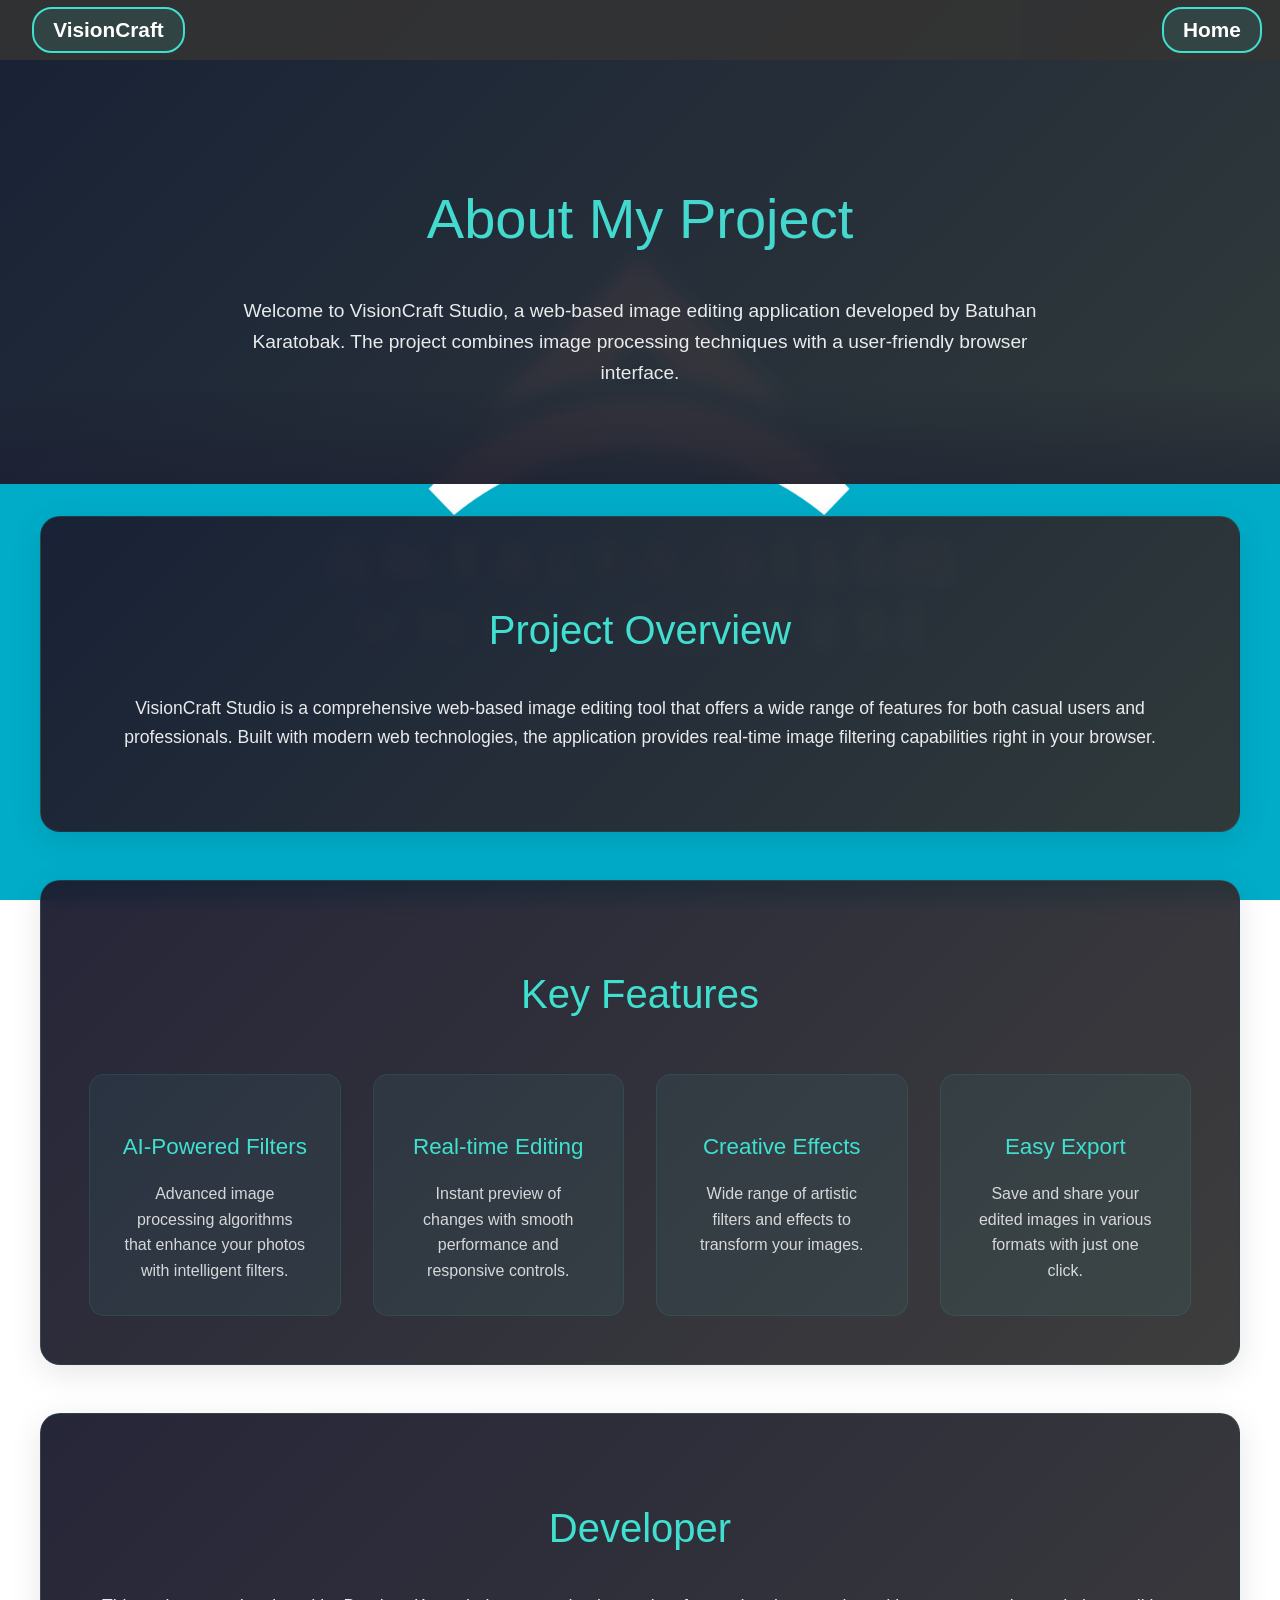
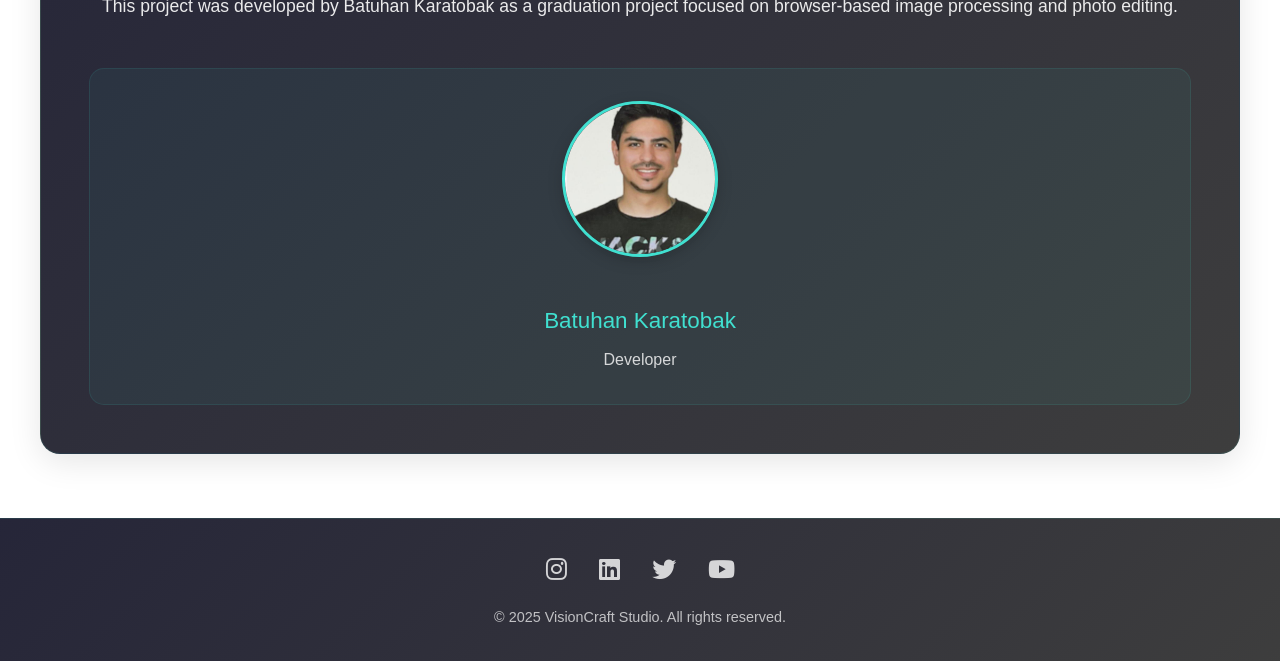
<file: about.html>
<!DOCTYPE html>
<html lang="en">
<head>
    <meta charset="UTF-8">
    <meta name="viewport" content="width=device-width, initial-scale=1.0">
    <title>About - VisionCraft Studio</title>
    <link rel="stylesheet" href="styles/navbar.css">
    <link rel="stylesheet" href="https://cdnjs.cloudflare.com/ajax/libs/font-awesome/6.0.0/css/all.min.css">
    <style>
        :root {
            --primary: #40E0D0;
            --text: #ffffff;
            --bg-dark: rgba(26, 26, 46, 0.95);
            --bg-light: rgba(51, 51, 51, 0.95);
            --card-bg: rgba(64, 224, 208, 0.05);
            --card-hover: rgba(64, 224, 208, 0.1);
        }

        body {
            font-family: 'Segoe UI', Tahoma, Geneva, Verdana, sans-serif;
            margin: 0;
            padding: 0;
            background-image: url('background.jpg');
            background-size: cover;
            background-position: center;
            background-attachment: fixed;
            color: var(--text);
            min-height: 100vh;
            line-height: 1.6;
        }

        .hero {
            background: linear-gradient(135deg, var(--bg-dark), var(--bg-light));
            padding: 8rem 2rem 6rem;
            text-align: center;
            backdrop-filter: blur(10px);
            position: relative;
            margin-bottom: 2rem;
        }

        .hero::after {
            content: '';
            position: absolute;
            bottom: 0;
            left: 0;
            right: 0;
            height: 100px;
            background: linear-gradient(to bottom, transparent, var(--bg-dark));
            opacity: 0.5;
        }

        .hero h1 {
            font-size: 3.5rem;
            font-weight: 300;
            margin-bottom: 2rem;
            background: linear-gradient(45deg, var(--primary), #48D1CC);
            -webkit-background-clip: text;
            -webkit-text-fill-color: transparent;
            animation: fadeIn 1s ease-out;
        }

        .hero p {
            font-size: 1.2rem;
            max-width: 800px;
            margin: 0 auto;
            color: rgba(255, 255, 255, 0.9);
            animation: fadeIn 1s ease-out 0.3s backwards;
        }

        .content {
            max-width: 1200px;
            margin: 2rem auto 0;
            padding: 0 2rem;
            position: relative;
            z-index: 1;
        }

        .section {
            background: linear-gradient(135deg, var(--bg-dark), var(--bg-light));
            border-radius: 20px;
            padding: 3rem;
            margin-bottom: 3rem;
            backdrop-filter: blur(10px);
            border: 1px solid rgba(64, 224, 208, 0.1);
            box-shadow: 0 8px 32px rgba(0, 0, 0, 0.1);
            animation: slideUp 0.8s ease-out;
        }

        .section h2 {
            font-size: 2.5rem;
            font-weight: 300;
            margin-bottom: 2rem;
            color: var(--primary);
            text-align: center;
        }

        .section p {
            font-size: 1.1rem;
            color: rgba(255, 255, 255, 0.9);
            margin-bottom: 2rem;
            text-align: center;
        }

        .features {
            display: grid;
            grid-template-columns: repeat(auto-fit, minmax(250px, 1fr));
            gap: 2rem;
            margin-top: 3rem;
        }

        .feature-card {
            background: var(--card-bg);
            padding: 2rem;
            border-radius: 15px;
            text-align: center;
            transition: all 0.3s ease;
            border: 1px solid rgba(64, 224, 208, 0.1);
        }

        .feature-card:hover {
            transform: translateY(-5px);
            background: var(--card-hover);
            box-shadow: 0 8px 25px rgba(64, 224, 208, 0.15);
        }

        .feature-card h3 {
            color: var(--primary);
            font-size: 1.4rem;
            margin-bottom: 1rem;
            font-weight: 400;
        }

        .feature-card p {
            color: rgba(255, 255, 255, 0.8);
            font-size: 1rem;
            margin: 0;
        }

        .developer-grid {
            display: grid;
            grid-template-columns: repeat(auto-fit, minmax(280px, 1fr));
            gap: 2rem;
            margin-top: 3rem;
        }

        .developer-profile {
            background: var(--card-bg);
            padding: 2rem;
            border-radius: 15px;
            text-align: center;
            transition: all 0.3s ease;
            border: 1px solid rgba(64, 224, 208, 0.1);
        }

        .developer-profile:hover {
            transform: translateY(-5px);
            background: var(--card-hover);
            box-shadow: 0 8px 25px rgba(64, 224, 208, 0.15);
        }

        .developer-photo {
            width: 150px;
            height: 150px;
            object-fit: cover;
            border-radius: 50%;
            margin-bottom: 1rem;
            border: 3px solid var(--primary);
            box-shadow: 0 4px 15px rgba(0, 0, 0, 0.2);
        }

        .developer-profile h3 {
            color: var(--primary);
            font-size: 1.4rem;
            margin-bottom: 0.5rem;
            font-weight: 400;
        }

        .developer-profile p {
            color: rgba(255, 255, 255, 0.8);
            font-size: 1rem;
            margin: 0;
        }

        .team-card {
            background: var(--card-bg);
            padding: 2rem;
            border-radius: 15px;
            text-align: center;
            transition: all 0.3s ease;
            border: 1px solid rgba(64, 224, 208, 0.1);
        }

        .team-card:hover {
            transform: translateY(-5px);
            background: var(--card-hover);
            box-shadow: 0 8px 25px rgba(64, 224, 208, 0.15);
        }

        .team-card h3 {
            color: var(--primary);
            font-size: 1.4rem;
            margin-bottom: 0.5rem;
            font-weight: 400;
        }

        .team-card p {
            color: rgba(255, 255, 255, 0.8);
            font-size: 1rem;
            margin: 0;
        }

        .footer {
            background: linear-gradient(135deg, var(--bg-dark), var(--bg-light));
            padding: 2rem 0;
            text-align: center;
            backdrop-filter: blur(10px);
            margin-top: 4rem;
            border-top: 1px solid rgba(64, 224, 208, 0.1);
        }

        .social-icons {
            display: flex;
            justify-content: center;
            gap: 2rem;
            margin-bottom: 1rem;
        }

        .social-icons a {
            color: rgba(255, 255, 255, 0.8);
            font-size: 1.5rem;
            transition: all 0.3s ease;
        }

        .social-icons a:hover {
            color: var(--primary);
            transform: translateY(-3px);
        }

        .footer-text {
            color: rgba(255, 255, 255, 0.7);
            font-size: 0.9rem;
        }

        @keyframes fadeIn {
            from {
                opacity: 0;
            }
            to {
                opacity: 1;
            }
        }

        @keyframes slideUp {
            from {
                opacity: 0;
                transform: translateY(20px);
            }
            to {
                opacity: 1;
                transform: translateY(0);
            }
        }

        @media (max-width: 768px) {
            .hero h1 {
                font-size: 2.5rem;
            }

            .section {
                padding: 2rem;
            }

            .features, .developer-grid {
                grid-template-columns: 1fr;
            }

            .content {
                padding: 0 1rem;
            }
        }
    </style>
</head>
<body>
    <nav class="navbar">
        <div class="logo" onclick="goToHome()">VisionCraft</div>
        <div class="menu" onclick="goToHome()">Home</div>
    </nav>

    <section class="hero">
        <h1>About My Project</h1>
        <p>Welcome to VisionCraft Studio, a web-based image editing application developed by Batuhan Karatobak. The project combines image processing techniques with a user-friendly browser interface.</p>
    </section>

    <div class="content">
        <section class="section">
            <h2>Project Overview</h2>
            <p>VisionCraft Studio is a comprehensive web-based image editing tool that offers a wide range of features for both casual users and professionals. Built with modern web technologies, the application provides real-time image filtering capabilities right in your browser.</p>
        </section>

        <section class="section">
            <h2>Key Features</h2>
            <div class="features">
                <div class="feature-card">
                    <h3>AI-Powered Filters</h3>
                    <p>Advanced image processing algorithms that enhance your photos with intelligent filters.</p>
                </div>
                <div class="feature-card">
                    <h3>Real-time Editing</h3>
                    <p>Instant preview of changes with smooth performance and responsive controls.</p>
                </div>
                <div class="feature-card">
                    <h3>Creative Effects</h3>
                    <p>Wide range of artistic filters and effects to transform your images.</p>
                </div>
                <div class="feature-card">
                    <h3>Easy Export</h3>
                    <p>Save and share your edited images in various formats with just one click.</p>
                </div>
            </div>
        </section>

        <section class="section">
            <h2>Developer</h2>
            <p>This project was developed by Batuhan Karatobak as a graduation project focused on browser-based image processing and photo editing.</p>
            
            <div class="developer-grid">
                <div class="developer-profile">
                    <img src="batuhan-profile.jpeg" alt="Batuhan Karatobak" class="developer-photo">
                    <h3>Batuhan Karatobak</h3>
                    <p>Developer</p>
                </div>
            </div>
        </section>
    </div>

    <footer class="footer">
        <div class="social-icons">
            <a href="#" target="_blank"><i class="fab fa-instagram"></i></a>
            <a href="#" target="_blank"><i class="fab fa-linkedin"></i></a>
            <a href="#" target="_blank"><i class="fab fa-twitter"></i></a>
            <a href="#" target="_blank"><i class="fab fa-youtube"></i></a>
        </div>
        <div class="footer-text">
            &copy; 2025 VisionCraft Studio. All rights reserved.
        </div>
    </footer>

    <script>
        function goToHome() {
            window.location.href = 'index.html';
        }
    </script>
</body>
</html>
</file>
<file: styles/navbar.css>
.navbar {
  position: fixed;
  top: 0;
  left: 0;
  width: 100%;
  height: 60px;
  background-color: rgba(51, 51, 51, 0.9);
  display: flex;
  justify-content: space-between;
  align-items: center;
  padding: 0 2rem;
  z-index: 1000;
}

.navbar .logo {
  font-size: 1.3rem;
  font-weight: bold;
  cursor: pointer;
  padding: 0.3rem 1.2rem;
  transition: all 0.3s ease;
  border: 2px solid #40E0D0;
  border-radius: 20px;
  background-color: rgba(64, 224, 208, 0.1);
}

.navbar .menu {
  font-size: 1.3rem;
  font-weight: bold;
  cursor: pointer;
  padding: 0.3rem 1.2rem;
  transition: all 0.3s ease;
  margin-right: 50px;
  border: 2px solid #40E0D0;
  border-radius: 20px;
  background-color: rgba(64, 224, 208, 0.1);
}

.navbar .logo:hover,
.navbar .menu:hover {
  color: #40E0D0;
  background-color: rgba(64, 224, 208, 0.2);
  transform: translateY(-2px);
  box-shadow: 0 4px 8px rgba(64, 224, 208, 0.2);
}

.navbar.scrolled {
  background-color: rgba(51, 51, 51, 0.75);
  backdrop-filter: blur(12px);
  box-shadow: 0 4px 12px rgba(0, 0, 0, 0.15);
}
</file>
